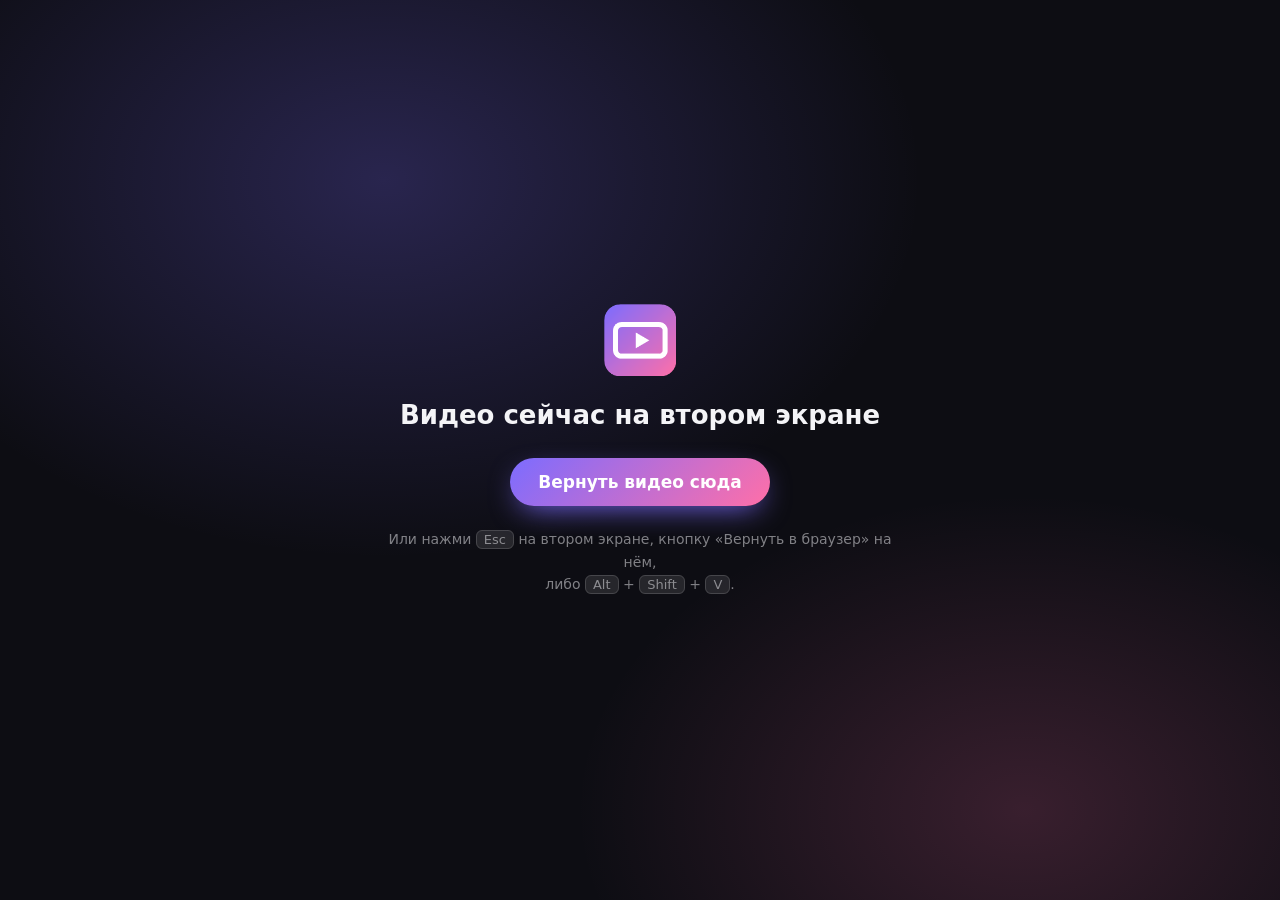
<file: extension/placeholder.html>
<!doctype html>
<html lang="ru">
<head>
<meta charset="utf-8">
<title>📱 На втором экране</title>
<link rel="icon" href="icons/32.png">
<style>
  :root { color-scheme: dark; }
  * { box-sizing: border-box; margin: 0; }
  body {
    min-height: 100vh; display: grid; place-items: center; padding: 24px;
    background: radial-gradient(60% 60% at 30% 20%, rgba(124, 108, 255, .25), transparent 70%),
                radial-gradient(50% 50% at 80% 90%, rgba(255, 111, 168, .18), transparent 70%), #0d0d13;
    color: #f4f4f7; font-family: "Segoe UI", system-ui, sans-serif; text-align: center;
  }
  .card { max-width: 520px; }
  img { width: 72px; height: 72px; margin-bottom: 20px; }
  h1 { font-size: 26px; font-weight: 650; margin-bottom: 8px; }
  .what { color: rgba(244, 244, 247, .7); font-size: 16px; margin-bottom: 28px; word-break: break-word; }
  button {
    font: inherit; font-size: 17px; font-weight: 600; color: #fff; cursor: pointer;
    padding: 14px 28px; border: 0; border-radius: 999px;
    background: linear-gradient(135deg, #7c6cff, #ff6fa8); box-shadow: 0 10px 30px -10px #7c6cff;
  }
  button:active { transform: scale(.97); }
  .hint { margin-top: 22px; color: rgba(244, 244, 247, .5); font-size: 14px; line-height: 1.6; }
  kbd { padding: 1px 7px; border-radius: 6px; background: rgba(255, 255, 255, .1); border: 1px solid rgba(255, 255, 255, .15); font: inherit; font-size: 13px; }
</style>
</head>
<body>
  <div class="card">
    <img src="icons/128.png" alt="">
    <h1>Видео сейчас на втором экране</h1>
    <div class="what" id="what"></div>
    <button id="back">Вернуть видео сюда</button>
    <div class="hint">Или нажми <kbd>Esc</kbd> на втором экране, кнопку «Вернуть в браузер» на нём,<br>либо <kbd>Alt</kbd> + <kbd>Shift</kbd> + <kbd>V</kbd>.</div>
  </div>
  <script src="placeholder.js"></script>
</body>
</html>
</file>
